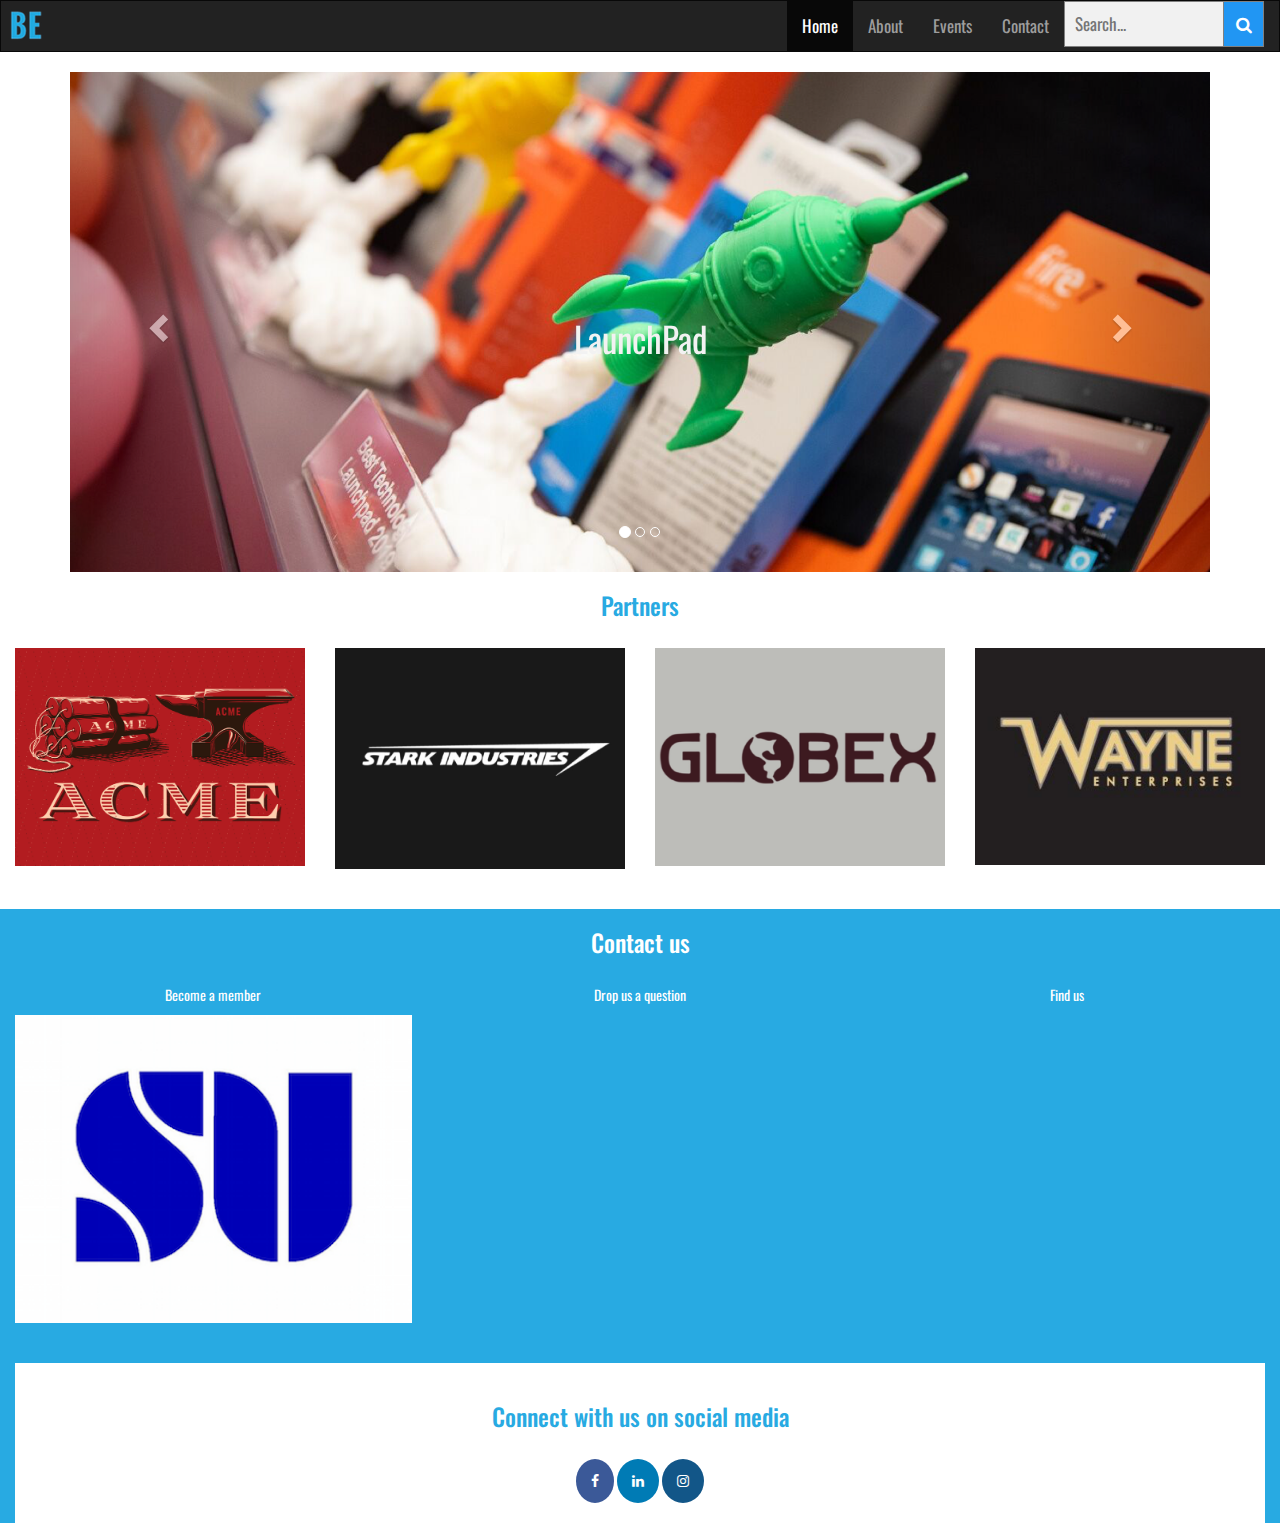
<file: index.html>
<!DOCTYPE html>
<html lang="en">

  <head>
    <title>Bath Entrepreneurs</title>
    <meta charset="utf-8">
    <meta name="viewport" content="width=device-width, initial-scale=1">
    <link rel="stylesheet" href="https://maxcdn.bootstrapcdn.com/bootstrap/3.4.0/css/bootstrap.min.css">
    <script src="https://ajax.googleapis.com/ajax/libs/jquery/3.3.1/jquery.min.js"></script>
    <script src="https://maxcdn.bootstrapcdn.com/bootstrap/3.4.0/js/bootstrap.min.js"></script>
  </head>

  <body>

    <!-- CSS link  -->
    <link rel="stylesheet" type="text/css" href="css/index.css">
    <link rel="stylesheet" href="https://fonts.googleapis.com/css?family=Oswald">
    <link rel="stylesheet" href="https://cdnjs.cloudflare.com/ajax/libs/font-awesome/4.7.0/css/font-awesome.min.css">

    <!-- Navbar starts -->
    <nav class="navbar navbar-inverse">
      <div class="container-fluid">
        <div class="navbar-header">
          <button type="button" class="navbar-toggle" data-toggle="collapse" data-target="#navbar">
            <span class="icon-bar"></span>
            <span class="icon-bar"></span>
            <span class="icon-bar"></span>
          </button>
          <a class="navbar-brand" href="https://thaoha2512.github.io/group-project2"> <img src="logo.png"> </a>
        </div>
        <div class="collapse navbar-collapse" id="navbar">
          <ul class="nav navbar-nav navbar-right">
            <li class="active"><a href="https://thaoha2512.github.io/group-project2">Home</a></li>
            <li><a href="https://thaoha2512.github.io/group-project2/aboutpage">About</a></li>
            <li><a href="#">Events</a></li>
            <li><a href="#">Contact</a></li>
            <li><form class="example" action="/action_page.php" style="margin:auto;max-width:200px">
              <input type="text" placeholder="Search..." name="search">
              <button type="submit"><i class="fa fa-search"></i></button>
            </form></li>
          </ul>
        </div>
      </div>
    </nav>

    <!-- Carousel -->
    <div class="container" id="carousel">
      <div id="myCarousel" class="carousel slide" data-ride="carousel">
        <!-- Carousel: Indicators -->
        <ol class="carousel-indicators">
          <li data-target="#myCarousel" data-slide-to="0" class="active"></li>
          <li data-target="#myCarousel" data-slide-to="1"></li>
          <li data-target="#myCarousel" data-slide-to="2"></li>
        </ol>

        <!-- Carousel: Wrapper for slides -->
        <div class="carousel-inner">
          <div class="item active">
            <a href="https://www.facebook.com/events/university-of-bath/launchpad-bath-2018/183240139113992/"><img src="carousel1.png" alt="LaunchPad" style="width:100%;">
              <div class="text">LaunchPad</div></a>
          </div>

          <div class="item">
            <a href="https://www.facebook.com/events/bathentrepreneurs/be2-entrepreneurship-conference/649247865242375/"><img src="carousel2.png" alt="BE2 Conference" style="width:100%;">
              <div class="text">BE2 Conference</div></a>
          </div>

          <div class="item">
            <a href="https://www.facebook.com/events/2318692461700694/"><img src="carousel3.png" alt="An Evening with Bath Entrepreneurs" style="width:100%;">
              <div class="text">An Evening with Bath Entrepreneurs</div></a>
          </div>
        </div>

        <!-- Carousel: Left and right controls -->
        <a class="left carousel-control" href="#myCarousel" data-slide="prev">
          <span class="glyphicon glyphicon-chevron-left"></span>
          <span class="sr-only">Previous</span>
        </a>
        <a class="right carousel-control" href="#myCarousel" data-slide="next">
          <span class="glyphicon glyphicon-chevron-right"></span>
          <span class="sr-only">Next</span>
        </a>
      </div>
    </div>

    <!-- Partners -->
    <div class="container-fluid bg-3 text-center" id="partners">
      <h3>Partners</h3><br>
      <div class="row">
        <div class="col-sm-3">
          <a href="https://www.google.co.uk/"><img src="partner1.png" class="img-responsive" style="width:100%" alt="ACME Corporation"></a></div>
        <div class="col-sm-3">
          <a href="https://www.google.co.uk/"><img src="partner2.png" class="img-responsive" style="width:100%" alt="Stark Industries"></a></div>
        <div class="col-sm-3">
          <a href="https://www.google.co.uk/"><img src="partner3.png" class="img-responsive" style="width:100%" alt="Globex Corporation"></a></div>
        <div class="col-sm-3">
          <a href="https://www.google.co.uk/"><img src="partner4.png" class="img-responsive" style="width:100%" alt="Wayne Enterprises"></a></div>
      </div>
    </div><br><br>

    <!-- Contact -->
    <div class="container-fluid bg-3 text-center" id="contact">
      <h3>Contact us</h3><br>
      <div class="row">
        <div class="col-sm-4">
          <p>Become a member</p>
          <a href="https://www.thesubath.com/bath-entrepreneurs/"><img src="contactus1.png" class="img-responsive" style="width:100%" height="300px" frameborder="0" marginheight="0" marginwidth="0" alt="Join Us"></a>
        </div>
        <div class="col-sm-4">
          <p>Drop us a question</p>
          <iframe src="https://docs.google.com/forms/d/e/1FAIpQLSeC4ABIfl4mTYlHTOTTPe88YtTPrDICIhlNCTByEBRKmsh90A/viewform?embedded=true" width="100%" height="300px" frameborder="0" marginheight="0" marginwidth="0">Loading...</iframe>
        </div>
        <div class="col-sm-4">
          <p>Find us</p>
          <iframe src="https://www.google.com/maps/embed?pb=!1m18!1m12!1m3!1d2490.3512147377032!2d-2.3285873846926872!3d51.37822277961408!2m3!1f0!2f0!3f0!3m2!1i1024!2i768!4f13.1!3m3!1m2!1s0x487181bb49a7bfd7%3A0x842e7cc0699da7e7!2sUniversity+of+Bath!5e0!3m2!1sen!2suk!4v1554147359380!5m2!1sen!2suk" width="100%" height="300px" frameborder="0" style="border:0" allowfullscreen></iframe>
        </div>
    </div><br><br>

    <!-- Footer -->
    <footer class="container-fluid text-center">
      <h3>Connect with us on social media</h3><br>
      <a href="https://www.facebook.com/bathentrepreneurs/" class="fa fa-facebook"></a>
      <a href="https://www.linkedin.com/company/bathentrepreneurs/" class="fa fa-linkedin"></a>
      <a href="https://www.instagram.com/bathentrepreneurs" class="fa fa-instagram"></a>
    </footer>

  </body>

</html>
</file>
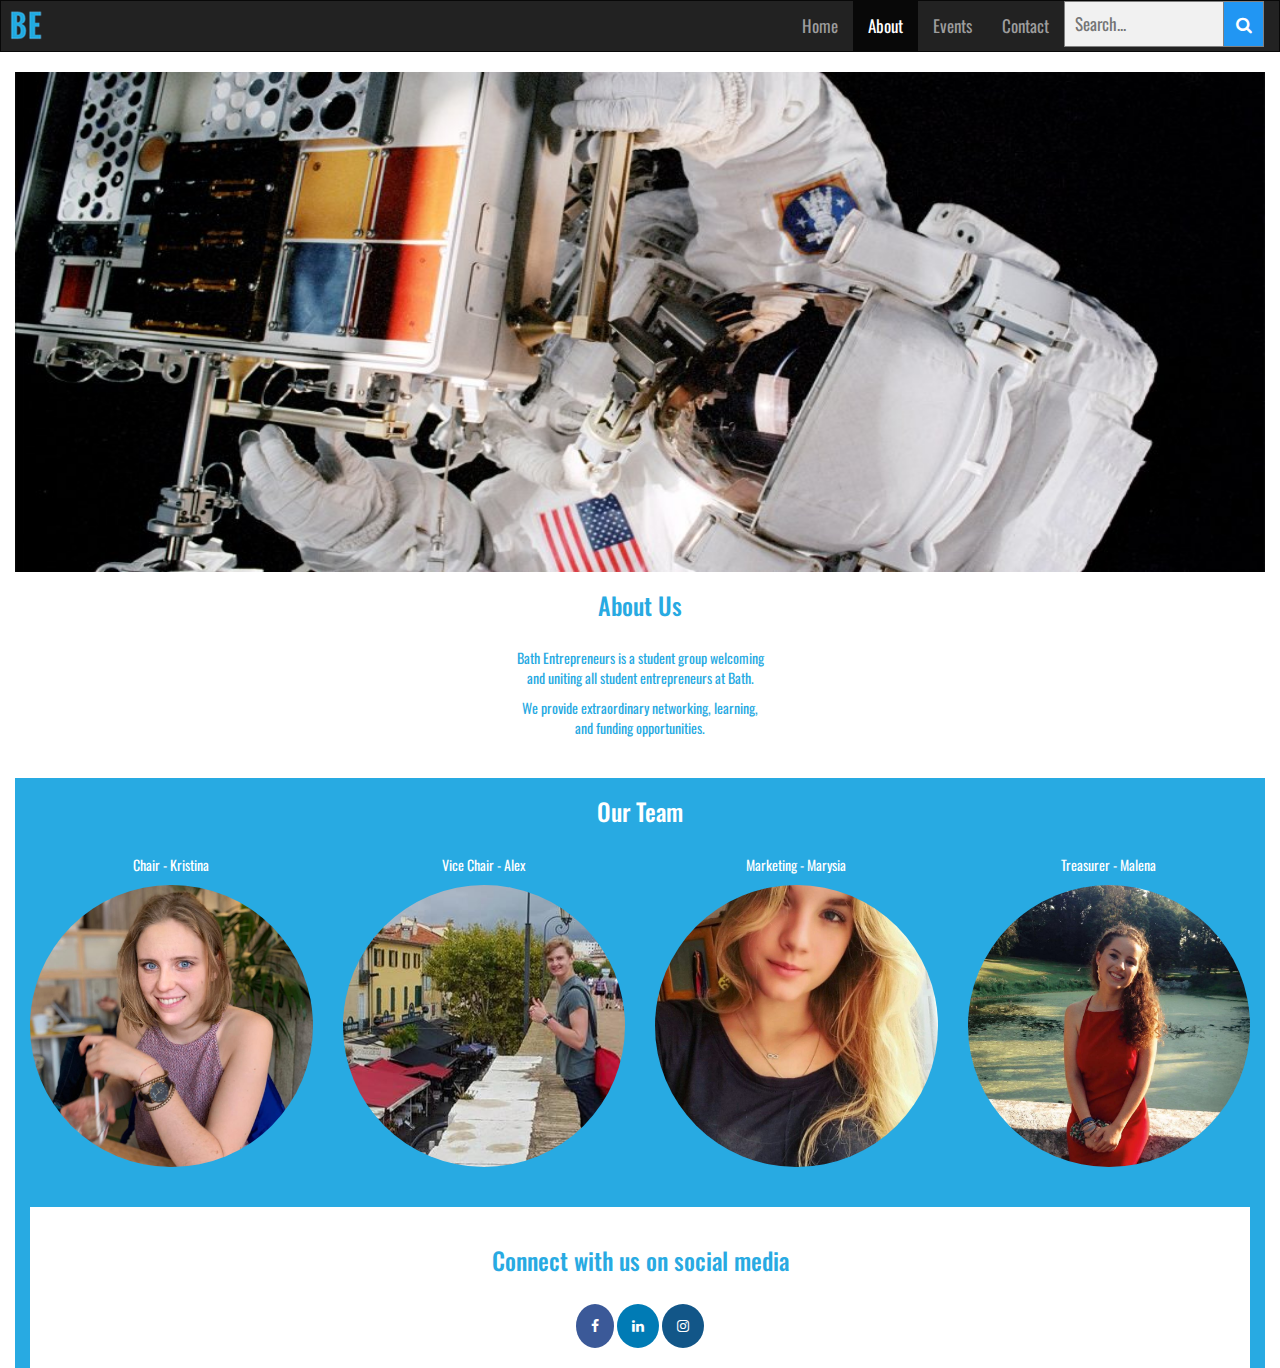
<file: aboutpage.html>
<!DOCTYPE html>
<html lang="en">
  <head>
    <title>About Bath Entrepreneurs</title>
    <meta charset="utf-8">
    <meta name="viewport" content="width=device-width, initial-scale=1">
    <link rel="stylesheet" href="https://maxcdn.bootstrapcdn.com/bootstrap/3.4.0/css/bootstrap.min.css">


    <link rel="stylesheet" href="https://cdnjs.cloudflare.com/ajax/libs/font-awesome/4.7.0/css/font-awesome.min.css">
    <script src="https://ajax.googleapis.com/ajax/libs/jquery/3.3.1/jquery.min.js"></script>
    <script src="https://maxcdn.bootstrapcdn.com/bootstrap/3.4.0/js/bootstrap.min.js"></script>
  </head>

  <body>
    <!-- CSS link -->
    <link rel="stylesheet" href="css/aboutpage.css">
    <link rel="stylesheet" href="https://fonts.googleapis.com/css?family=Oswald">
    <link rel="stylesheet" href="https://cdnjs.cloudflare.com/ajax/libs/font-awesome/4.7.0/css/font-awesome.min.css">

    <!-- Navbar starts -->
    <nav class="navbar navbar-inverse">
      <div class="container-fluid">
        <div class="navbar-header">
          <button type="button" class="navbar-toggle" data-toggle="collapse" data-target="#navbar">
            <span class="icon-bar"></span>
            <span class="icon-bar"></span>
            <span class="icon-bar"></span>
          </button>
          <a class="navbar-brand" href="https://thaoha2512.github.io/group-project2"> <img src="logo.png"> </a>
        </div>
      <div class="collapse navbar-collapse" id="navbar">
          <ul class="nav navbar-nav navbar-right">
            <li><a href="https://thaoha2512.github.io/group-project2">Home</a></li>
            <li class="active"><a href="https://thaoha2512.github.io/group-project2/aboutpage">About</a></li>
            <li><a href="#">Events</a></li>
            <li><a href="#">Contact</a></li>
            <li><form class="example" action="/action_page.php" style="margin:auto;max-width:200px">
              <input type="text" placeholder="Search..." name="search">
              <button type="submit"><i class="fa fa-search"></i></button>
            </form></li>
          </ul>
        </div>
      </div>
    </nav>

    <!-- Banner starts -->
    <div class="container">
      <div class="item active">
        <img class="img-banner" src="aboutpage/img/banner.jpg" alt="bannerimage" style="width:100%;">
    </div>

    <!-- About us -->
    <div class="container-fluid bg-3 text-center" id="aboutus">
      <h3> About Us <h3>
      </div>

      <div class="container-fluid bg-3 text-center" id="abouttext">
        <p> Bath Entrepreneurs is a student group welcoming and uniting all student entrepreneurs at Bath.</p>
        <p> We provide extraordinary networking, learning, and funding opportunities.</p>
      </div><br>

    <!-- our team-->
    <div class="container-fluid bg-3 text-center" id="team">
      <h3>Our Team </h3><br>
        <div class="row">
          <div class="col-sm-3">
            <p>Chair - Kristina </p>
            <img src="aboutpage/img/kristina.jpg" class="img-responsive team-photo" alt="kristinaimage">
          </div>
          <div class="col-sm-3">
            <p>Vice Chair - Alex </p>
            <img src="aboutpage/img/alex.jpg" class="img-responsive team-photo" style="width:100%" alt="aleximage">
          </div>
          <div class="col-sm-3">
            <p>Marketing - Marysia</p>
            <img src="aboutpage/img/marysia.jpg" class="img-responsive team-photo" style="width:100%" alt="marysiaimage">
          </div>
          <div class="col-sm-3">
            <p>Treasurer - Malena </p>
            <img src="aboutpage/img/malena.jpg" class="img-responsive team-photo" style="width:100%" alt="malenaimage">
          </div>
    </div><br><br>

    <!-- Footer -->
    <footer class="container-fluid text-center">
      <h3>Connect with us on social media</h3><br>
        <a href="https://www.facebook.com/bathentrepreneurs/" class="fa fa-facebook"></a>
        <a href="https://www.linkedin.com/company/bathentrepreneurs/" class="fa fa-linkedin"></a>
        <a href="https://www.instagram.com/bathentrepreneurs" class="fa fa-instagram"></a>
    </footer>

  </body>

</html>
</file>
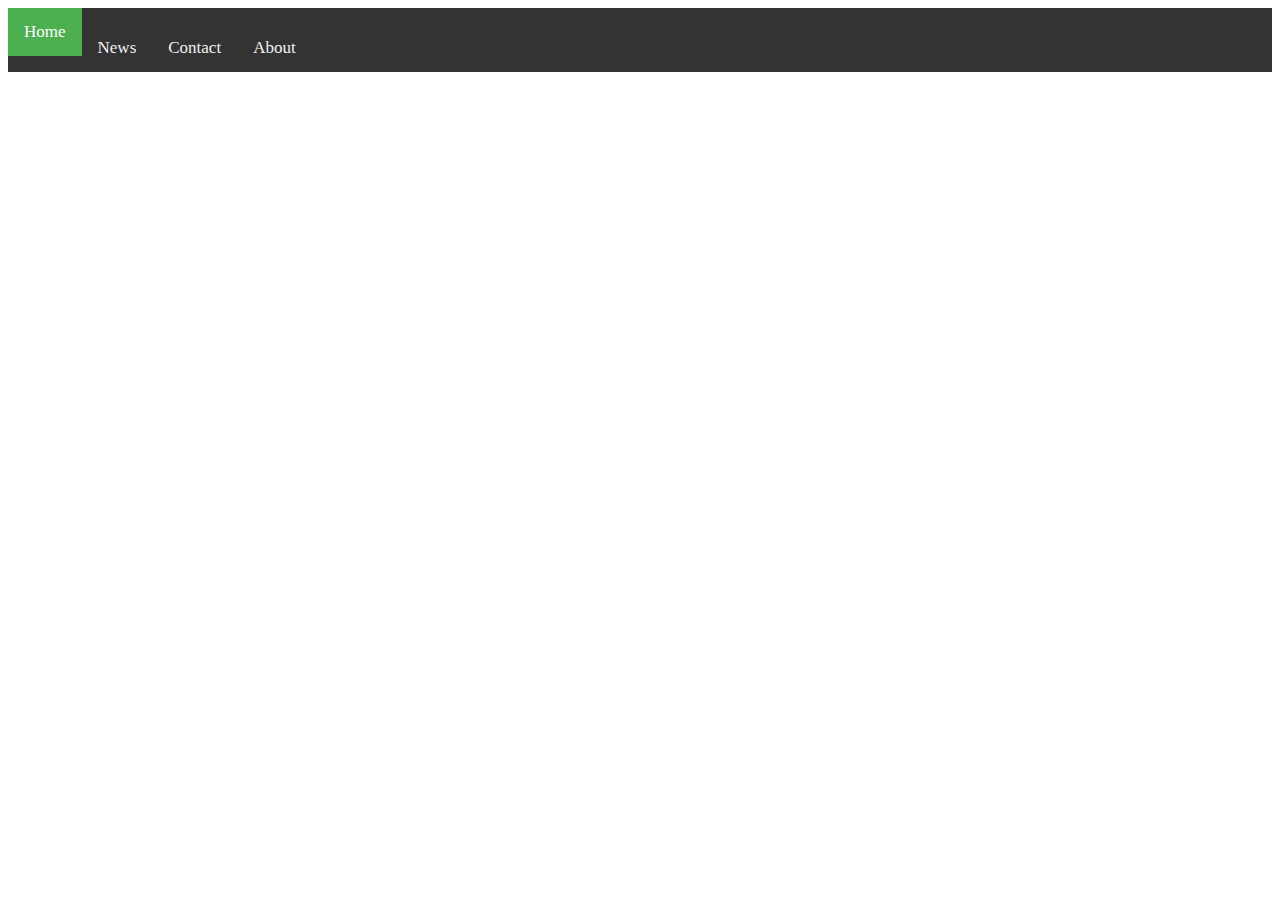
<file: test.html>
<body>

  <link rel="stylesheet" type="text/css" href="css/test.css">

  <div class="topnav">
  <div class="container-fluid"
  <button type="button" class="navbar-toggle" data-toggle="collapse" data-target="#myNavbar">
    <span class="icon-bar"></span>
    <span class="icon-bar"></span>
    <span class="icon-bar"></span>
  </button>
  <a class="active" href="#home">Home</a>
  </div>
  <div class="collapse navbar-collapse" id="myNavbar">
    <ul class="nav navbar-nav">
  <a href="#news">News</a>
  <a href="#contact">Contact</a>
  <a href="#about">About</a>
  </ul>
</div>

</body>
</file>
<file: css/index.css>
/* Body */
body {
  color: #28AAE2;
  font-family: 'Oswald', serif;
  margin: 0px;
}

/* Navbar */
.navbar {
  /* Add a black background color to the top navigation */
  overflow: hidden;
  border-radius: 0px;
}

/* Style the links inside the navigation bar */
.nav a {
  float: center;
  color: #f2f2f2;
  text-align: center;
  padding: 14px 16px;
  text-decoration: none;
  font-size: 17px;
}

/* Change the color of links on hover */
.nav a:hover {
  color: #ffffff;
  text-decoration: none;
}

/* Add a color to the active/current link */
.nav a.active {
  color: #28AAE2;
  background-color: #28AAE2;
}

.navbar-brand img {
  position:absolute;
  left:0;
  top:6%;
  max-width: 100%;
  height: auto;
  display: block;
}

/* Navbar search button */
* {
  box-sizing: border-box;
}

form.example input[type=text] {
  padding: 10px;
  font-size: 17px;
  border: 1px solid grey;
  float: left;
  width: 80%;
  background: #f1f1f1;
}

form.example button {
  float: left;
  width: 20%;
  padding: 10px;
  background: #2196F3;
  color: white;
  font-size: 17px;
  border: 1px solid grey;
  border-left: none;
  cursor: pointer;
}

form.example button:hover {
  background: #0b7dda;
}

form.example::after {
  content: "";
  clear: both;
  display: table;
}

/* Carousel */
.carousel-inner {
  max-height: 500px;
}

.text {
  color: #f2f2f2;
  font-size: 2.5em;
  position: absolute;
  width: 100%;
  text-align: center;
  vertical-align: center;
  left: auto;
  top: 50%;
  transform: translateY(-50%);
  bottom: initial;
}

/* Contact */
[id="contact"]{
  background: #28AAE2;
  color: #ffffff;
}

/* Footer */
footer {
  background-color: #ffffff;
  padding: 20px;
  color: #28AAE2;
}

.fa {
  font-size: 50px;
  style= width: 100%;
  text-align: center;
  text-decoration: none;
  border-radius: 50%;
}

.fa:hover {
  opacity: 10;
}

.fa-facebook {
  background: #3B5998;
  color: white;
  padding: 15px;
}

.fa-linkedin {
  background: #007bb5;
  color: white;
  padding: 15px;
}

.fa-instagram {
  background: #125688;
  color: white;
  padding: 15px;
}
</file>
<file: css/aboutpage.css>
body {
  margin: 0px;
  color: #28AAE2;
  font-family: 'Oswald', serif;
}
/* Navbar */

.navbar {
  /* Add a black background color to the top navigation */
  overflow: hidden;
  border-radius: 0px;
}

/* Style the links inside the navigation bar */
.nav a {
  float: center;
  color: #f2f2f2;
  text-align: center;
  padding: 14px 16px;
  text-decoration: none;
  font-size: 17px;
}

/* Change the color of links on hover */
.nav a:hover {
  color: #ffffff;
  text-decoration: none;
}

/* Add a color to the active/current link */
.nav a.active {
  color: #28AAE2;
  background-color: #28AAE2;
}

.navbar-brand img {
  position:absolute;
  left:0;
  top:6%;
  max-width: 100%;
  height: auto;
  display: block;
}

/* Navbar search button */
* {
  box-sizing: border-box;
}

form.example input[type=text] {
  padding: 10px;
  font-size: 17px;
  border: 1px solid grey;
  float: left;
  width: 80%;
  background: #f1f1f1;
}

form.example button {
  float: left;
  width: 20%;
  padding: 10px;
  background: #2196F3;
  color: white;
  font-size: 17px;
  border: 1px solid grey;
  border-left: none;
  cursor: pointer;
}

form.example button:hover {
  background: #0b7dda;
}

form.example::after {
  content: "";
  clear: both;
  display: table;
}

.team-photo {
  width: 100%;
  height:100%;
  border-radius: 100%;
}

footer {
  background-color: #ffffff;
  padding: 20px;
  color: #28AAE2;
}
.fa {
  font-size: 50px;
  style= width: 100%;
  text-align: center;
  text-decoration: none;
  border-radius: 50%;
}

.fa:hover {
  opacity: 10;
}

.fa-facebook {
  background: #3B5998;
  color: white;
  padding: 15px;
}

.fa-linkedin {
  background: #007bb5;
  color: white;
  padding: 15px;
}

.fa-instagram {
  background: #125688;
  color: white;
  padding: 15px;
  </style>
}

.container {
  width: 100%;
}


.img-banner{
  max-height: 500px;
}

.about{
  font-size:10px;
  color:#000000;
}

[id="aboutus"] {
  background-color: #ffffff;
  color: #28AAE2;
}

[id="abouttext"] {
  background-color: #ffffff;
  color: #28AAE2;
  padding: 10px 40% 10px 40%;
  font-size: 1em;
  text-align: left|right|center|justify|inital|inherit;

}

[id="team"] {
  background-color: #28AAE2;
  color: #ffffff;
}
</file>
<file: css/test.css>
/* Add a black background color to the top navigation */
.topnav {
  background-color: #333;
  overflow: hidden;
}

/* Style the links inside the navigation bar */
.topnav a {
  float: left;
  color: #f2f2f2;
  text-align: center;
  padding: 14px 16px;
  text-decoration: none;
  font-size: 17px;
}

/* Change the color of links on hover */
.topnav a:hover {
  background-color: #ddd;
  color: black;
}

/* Add a color to the active/current link */
.topnav a.active {
  background-color: #4CAF50;
  color: white;
}
</file>
